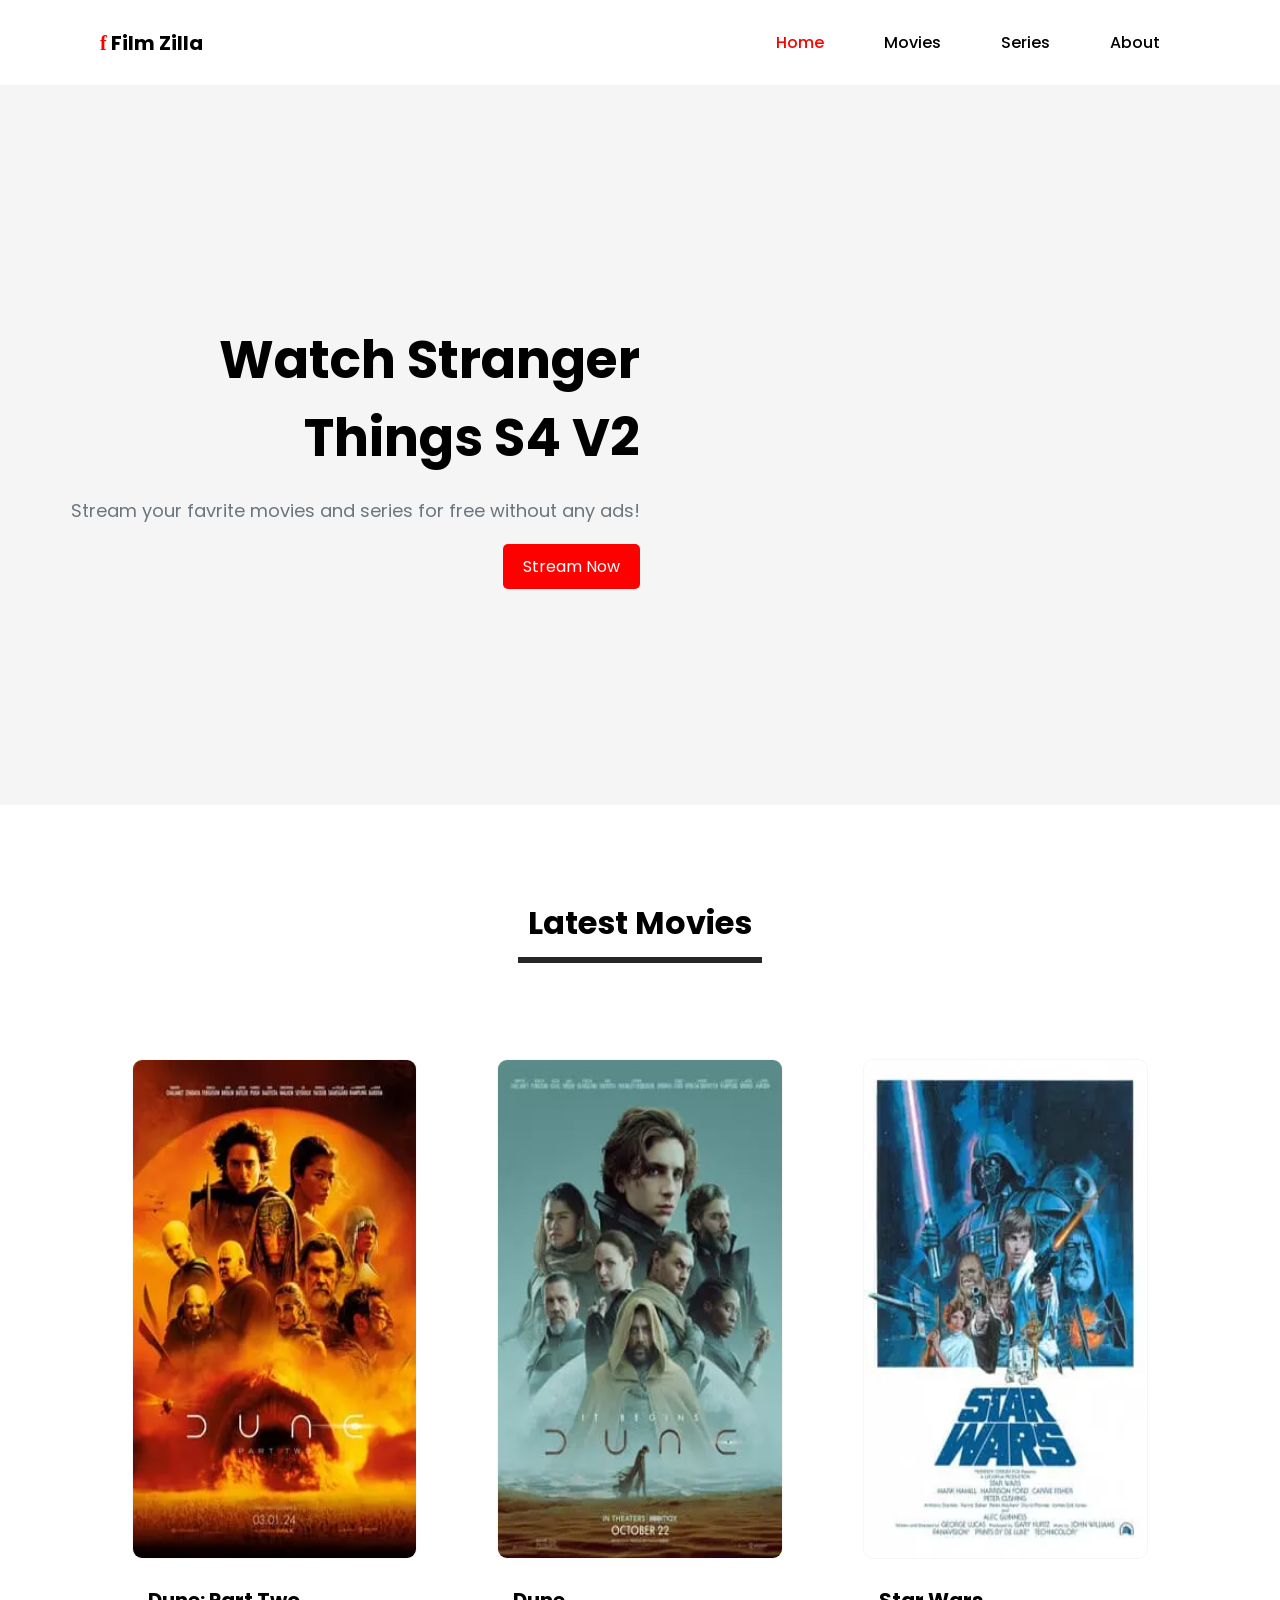
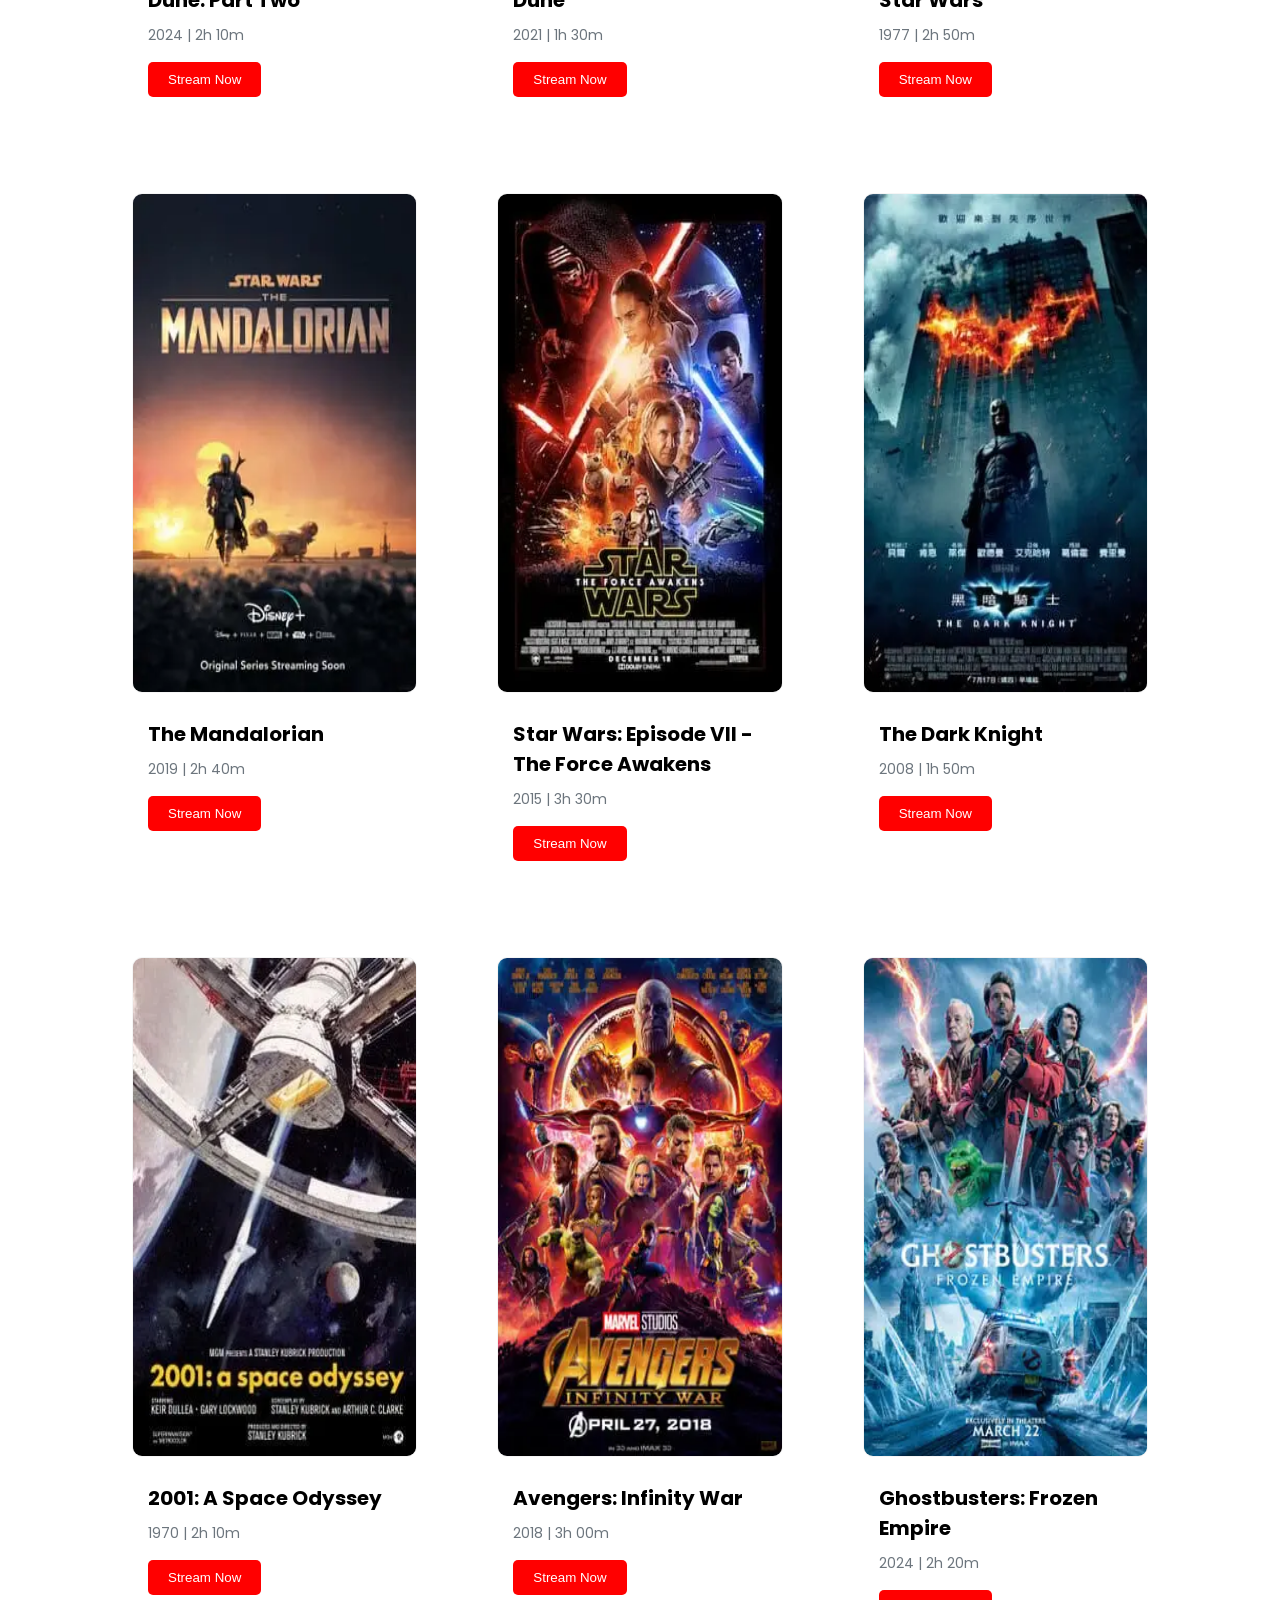
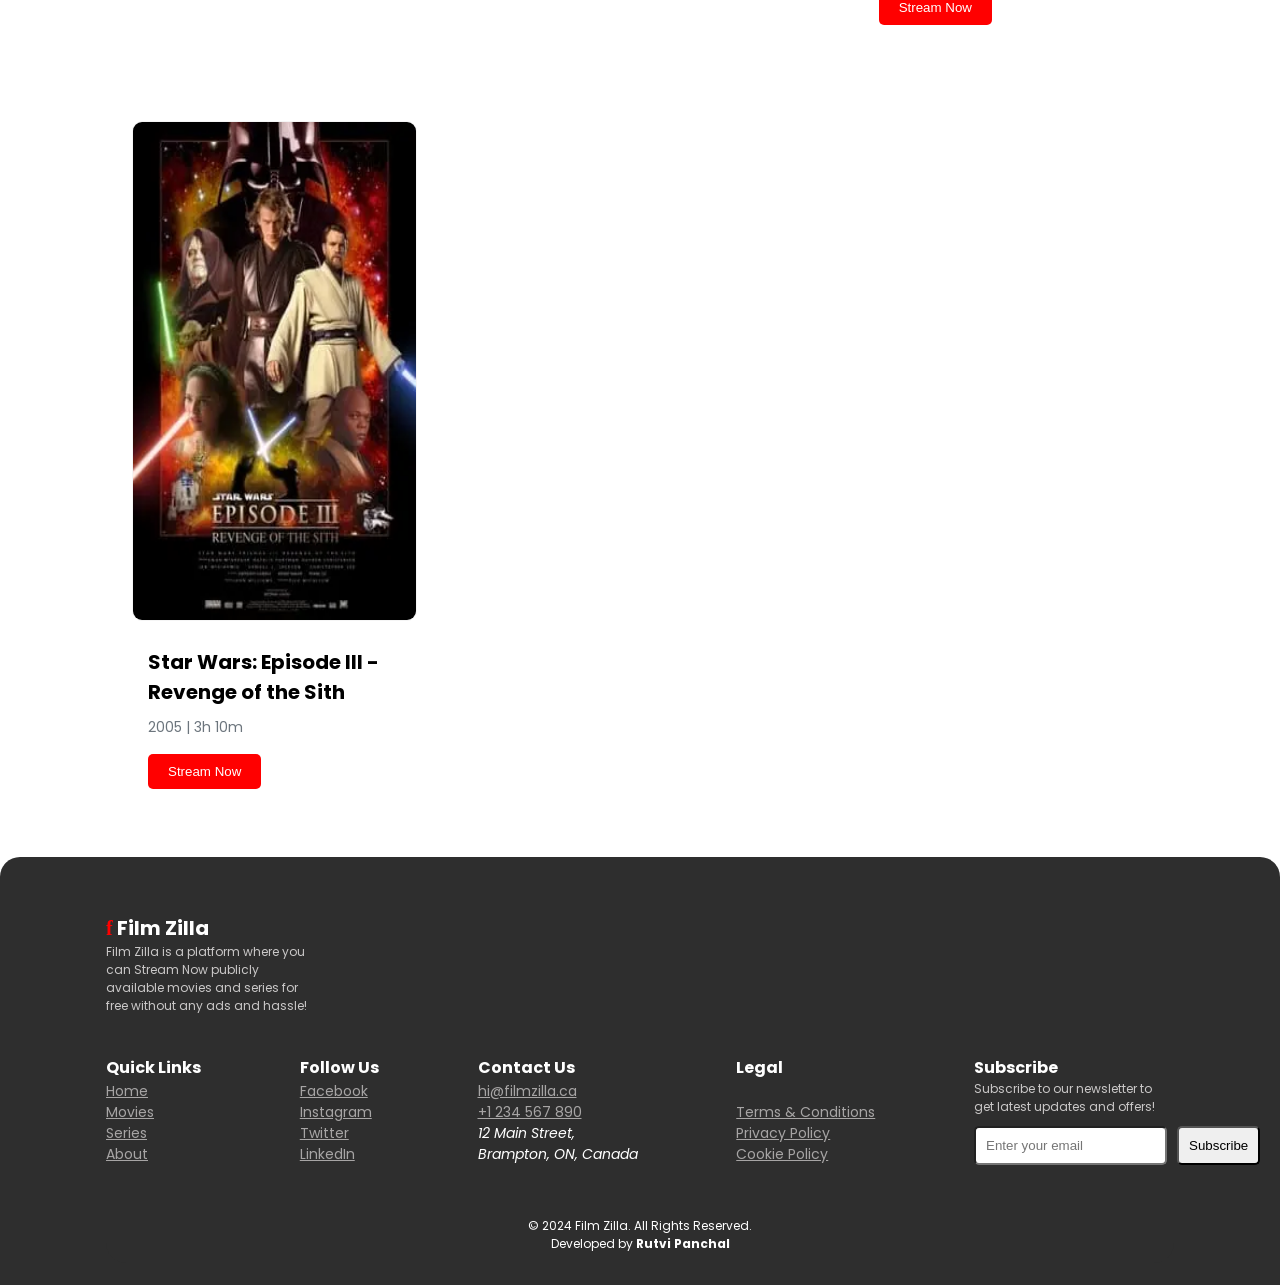
<file: index.html>
<!DOCTYPE html>
<html lang="en">
  <head>
    <meta charset="UTF-8" />
    <meta name="viewport" content="width=device-width, initial-scale=1.0" />
    <title>Film Zilla - File Website developed by Rutvi</title>
    <link rel="preconnect" href="https://fonts.googleapis.com" />
    <link rel="preconnect" href="https://fonts.gstatic.com" crossorigin />
    <link
      href="https://fonts.googleapis.com/css2?family=Poppins:ital,wght@0,100;0,200;0,300;0,400;0,500;0,600;0,700;0,800;0,900;1,100;1,200;1,300;1,400;1,500;1,600;1,700;1,800;1,900&display=swap"
      rel="stylesheet"
    />
    <link rel="stylesheet" href="css/style.css" />
    <link rel="stylesheet" href="css/index.css" />
  </head>
  <!-- to incorporate -->
  <!-- Movie List using CSS Grids -->
  <!-- header, main content, sidebar, footer -->
  <!-- one video thumbnail/trailer -->
  <!-- movie thumbnails -->
  <!-- Done -->
  <!-- Google Font : Done - Poppins-->
  <!-- Flexbox for Nav and footer: Done -->
  <!-- Repsonsive Navigation Menu: Done -->
  <body>
    <div style="position: sticky; top: 0%; z-index: 1;">
      <nav>
        <div class="logo">
          <span>f</span>
          Film Zilla
        </div>
        <ul class="nav-links">
          <li><a class="active" href="index.html">Home</a></li>
          <li><a href="#movies">Movies</a></li>
          <li><a href="series.html">Series</a></li>
          <li><a href="about.html">About</a></li>
        </ul>
      </nav>
    </div>
    
    <!-- idea -->
        <!-- first section video trailer with text on top -->
        <!-- movie list title in header -->
        <!-- then list of movies in grid in main -->
    <header>
      <section class="hero">
        <div class="hero-text">
          <h1>Watch Stranger Things S4 V2</h1>
          <p>Stream your favrite movies and series for free without any ads!
          </p>
          <a class="getStartBtn" href="#movies">Stream Now</a>
        </div>
        <div class="hero-video">
          <iframe src="https://www.youtube.com/embed/sBEvEcpnG7k?si=aeVvg1ktlimh3yWi&amp;controls=0&amp;autoplay=1" title="YouTube video player" frameborder="0" allow="accelerometer; autoplay; clipboard-write; encrypted-media; gyroscope; picture-in-picture; web-share" referrerpolicy="strict-origin-when-cross-origin" allowfullscreen></iframe>
        </div>
    </header>
    <main>
      <section class="movies" id="movies">
        <h2>Latest Movies</h2>
        <div class="movie-list">
          <div class="movie">
            <img src="images/dune2.webp" alt="Dune Part 2" />
            <div class="movie-info">
              <h3>Dune: Part Two</h3>
                <p>2024 | 2h 10m</p>
                <button>Stream Now</button>
            </div>
          </div>
          <div class="movie">
            <img src="images/Dune.webp" alt="Dune" />
            <div class="movie-info">
              <h3>Dune</h3>
              <p>2021 | 1h 30m</p>
              <button>Stream Now</button>
            </div>
          </div>
          <div class="movie">
            <img src="images/StarWars.webp" alt="Star Wars" />
              <div class="movie-info">
                <h3>Star Wars</h3>
                <p>1977 | 2h 50m</p>
                <button>Stream Now</button>
              </div>
            </div>
            <div class="movie">
              <img src="images/image4.webp" alt="The Mandalorian" />
              <div class="movie-info">
                <h3>The Mandalorian</h3>
                <p>2019 | 2h 40m</p>
                <button>Stream Now</button>
              </div>
            </div>
            <div class="movie">
              <img src="images/star-wars-force-awakens.webp" alt="Star wwars force awakens" />
              <div class="movie-info">
                <h3>Star Wars: Episode VII - The Force Awakens</h3>
                <p>2015 | 3h 30m</p>
                <button>Stream Now</button>
              </div>
            </div>
            <div class="movie">
              <img src="images/Dark-Knight.webp" alt="Dark Knight" />
              <div class="movie-info">
                <h3>The Dark Knight</h3>
                <p>2008 | 1h 50m</p>
                <button>Stream Now</button>
              </div>
            </div>
            <div class="movie">
              <img src="images/Space-Odyssey.webp" alt="Space Odyssey" />
              <div class="movie-info">
                <h3>2001: A Space Odyssey</h3>
                <p>1970 | 2h 10m</p>
                <button>Stream Now</button>
              </div>
            </div>
            <div class="movie">
              <img src="images/Avengers-Infinity-wars.webp" alt="Avengers Infinity Wars" />
              <div class="movie-info">
                <h3>Avengers: Infinity War</h3>
                <p>2018 | 3h 00m</p>
                <button>Stream Now</button>
              </div>
            </div>
            <div class="movie">
              <img src="images/Ghost-Busters.webp" alt="Ghostbusters" />
              <div class="movie-info">
                <h3>Ghostbusters: Frozen Empire</h3>
                <p>2024 | 2h 20m</p>
                <button>Stream Now</button>
              </div>
            </div>
            <div class="movie">
              <img src="images/Star-wars-Episode3.webp" alt="Star Wars Episode 3" />
              <div class="movie-info">
                <h3>Star Wars: Episode III - Revenge of the Sith </h3>
                <p>2005 | 3h 10m</p>
                <button>Stream Now</button>
              </div>
            </div>
    </main>
    <footer>
      <!-- footer -->
      <!--    - logo / branding -->
      <!--    - quick links -->
      <!--    - copyright banner -->
      <section class="">
        <div class="logo">
          <span>f</span>
          Film Zilla
        </div>
        <p class="footer_logo_description">
          Film Zilla is a platform where you can Stream Now publicly available
          movies and series for free without any ads and hassle!
        </p>
      </section>
      <!-- quick-links : column : mobile/smaller devices -->
      <!-- quick-links : row : laptop/bigger devices -->
      <section class="quick-links">
        <div class="footer-links">
          <h4>Quick Links</h4>
          <ul>
            <li><a href="index.html">Home</a></li>
            <li><a href="index.html#movies">Movies</a></li>
            <li><a href="series.html">Series</a></li>
            <li><a href="about.html">About</a></li>
          </ul>
        </div>
        <div class="footer-links">
          <h4>Follow Us</h4>
          <ul>
            <li><a href="#">Facebook</a></li>
            <li><a href="#">Instagram</a></li
            <li><a href="#">Twitter</a></li>
            <li><a href="#">LinkedIn</a></li>
          </ul>
        </div>
        <div class="footer-links">
          <h4>Contact Us</h4>
          <ul>
            <li>
              <!-- fake email -->
              <a href="mailto:hi@filmzilla.ca">
                hi@filmzilla.ca
              </a>
            </li>
            <li><a href="tel:+1234567890">+1 234 567 890</a></li>
            <li>
              <address>12 Main Street, <br />Brampton, ON, Canada</address>
            </li>
          </ul>
        </div>
        <div class="footer-links">
          <h4>Legal</h4>
          <ul>
            <li><a href="#">Terms & Conditions</a></li>
            <li><a href="#">Privacy Policy</a></li>
            <li><a href="#">Cookie Policy</a></li>
          </ul>
        </div>
        <div class="footer-links subscription-box">
          <!-- dummy email subscription -->
          <h4>Subscribe</h4>
          <p>Subscribe to our newsletter to get latest updates and offers!</p>
          <form action="">
            <input
              class="form-inputs"
              type="email"
              placeholder="Enter your email"
            />
            <button class="form-inputs" type="submit">Subscribe</button>
          </form>
        </div>
      </section>
      <section class="copy-right">
        <p>
          &copy; 2024 Film Zilla. All Rights Reserved. <br />Developed by
          <strong>Rutvi Panchal</strong>
          <!-- Developed, Desgined, Owned by Rutvi Panchal -->
        </p>
      </section>
    </footer>
  </body>
</html>
</file>
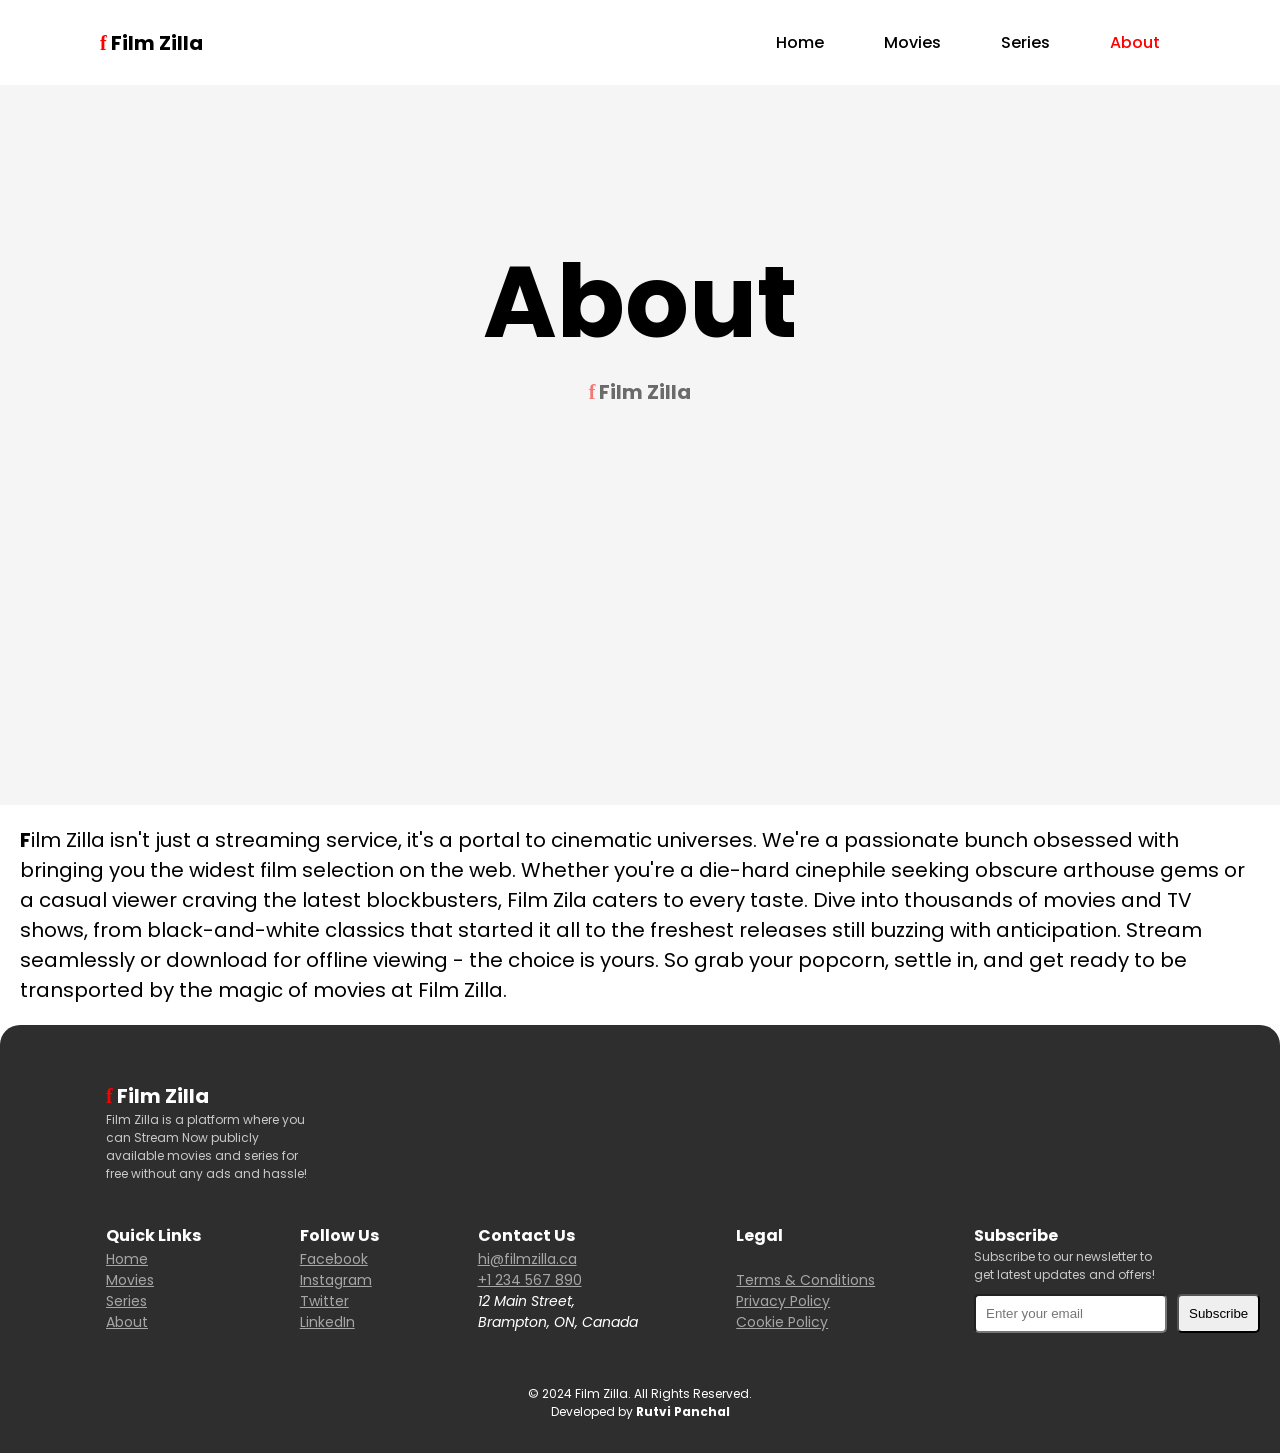
<file: about.html>
<!DOCTYPE html>
<html lang="en">
    <head>
        <meta charset="UTF-8" />
        <meta name="viewport" content="width=device-width, initial-scale=1.0" />
        <title>Film Zilla - File Website developed by Rutvi</title>
        <link rel="preconnect" href="https://fonts.googleapis.com" />
        <link rel="preconnect" href="https://fonts.gstatic.com" crossorigin />
        <link
        href="https://fonts.googleapis.com/css2?family=Poppins:ital,wght@0,100;0,200;0,300;0,400;0,500;0,600;0,700;0,800;0,900;1,100;1,200;1,300;1,400;1,500;1,600;1,700;1,800;1,900&display=swap"
        rel="stylesheet"
        />
        <link rel="stylesheet" href="css/style.css" />
        <link rel="stylesheet" href="css/about.css" />
    </head>
    <body>
    <nav>
        <div class="logo">
          <span>f</span>
          Film Zilla
        </div>
        <ul class="nav-links">
          <li><a  href="index.html">Home</a></li>
          <li><a href="index.html#movies">Movies</a></li>
          <li><a href="series.html">Series</a></li>
          <li><a class="active" href="about.html">About</a></li>
        </ul>
    </nav>
    <header>
        <div><h1>About</h1>
        </div>
        <div class="about-logo">
            <span>f</span>
            Film Zilla
        </div> 
    </header>
    <main>
      <section class="about1">
        <div class="about2">
          <p>
            <b>F</b>ilm Zilla isn't just a streaming service, it's a portal to cinematic universes. 
            We're a passionate bunch obsessed with bringing you the widest film selection on the web. 
            Whether you're a die-hard cinephile seeking obscure arthouse gems or a casual viewer craving the latest blockbusters, Film Zila caters to every taste. 
            Dive into thousands of movies and TV shows, from black-and-white classics that started it all to the freshest releases still buzzing with anticipation. 
            Stream seamlessly or download for offline viewing - the choice is yours. 
            So grab your popcorn, settle in, and get ready to be transported by the magic of movies at Film Zilla.
          </p>
        </div>
      </section>
    </main>
    <!-- footer -->
    <!--    - logo / branding -->
    <!--    - quick links -->
    <!--    - copyright banner -->
    <footer>
        <section class="">
            <div class="logo">
                <span>f</span>
                Film Zilla
            </div>
            <p class="footer_logo_description">
                Film Zilla is a platform where you can Stream Now publicly available
                movies and series for free without any ads and hassle!
            </p>
        </section>
        <!-- quick-links : column : mobile/smaller devices -->
        <!-- quick-links : row : laptop/bigger devices -->
        <section class="quick-links">
            <div class="footer-links">
                <h4>Quick Links</h4>
                <ul>
                    <li><a href="index.html">Home</a></li>
                    <li><a href="movies.html">Movies</a></li>
                    <li><a href="series.html">Series</a></li>
                    <li><a href="about.html">About</a></li>
                </ul>
            </div>
            <div class="footer-links">
                <h4>Follow Us</h4>
                <ul>
                    <li><a href="#">Facebook</a></li>
                    <li><a href="#">Instagram</a></li>
                    <li><a href="#">Twitter</a></li>
                    <li><a href="#">LinkedIn</a></li>
                </ul>
            </div>
            <div class="footer-links">
                <h4>Contact Us</h4>
                <ul>
                    <li>
                      <!-- fake email -->
                      <a href="mailto:hi@filmzilla.ca">
                        hi@filmzilla.ca
                      </a>
                    </li>
                    <li><a href="tel:+1234567890">+1 234 567 890</a></li>
                    <li>
                      <address>12 Main Street, <br />Brampton, ON, Canada</address>
                    </li>
                  </ul>
                </div>
                <div class="footer-links">
                  <h4>Legal</h4>
                  <ul>
                    <li><a href="#">Terms & Conditions</a></li>
                    <li><a href="#">Privacy Policy</a></li>
                    <li><a href="#">Cookie Policy</a></li>
                  </ul>
                </div>
                <div class="footer-links subscription-box">
                  <!-- dummy email subscription -->
                  <h4>Subscribe</h4>
                  <p>Subscribe to our newsletter to get latest updates and offers!</p>
                  <form action="">
                    <input
                      class="form-inputs"
                      type="email"
                      placeholder="Enter your email"
                    />
                    <button class="form-inputs" type="submit">Subscribe</button>
                  </form>
                </div>
              </section>
              <section class="copy-right">
                <p>
                  &copy; 2024 Film Zilla. All Rights Reserved. <br />Developed by
                  <strong>Rutvi Panchal</strong>
                  <!-- Developed, Desgined, Owned by Rutvi Panchal -->
                </p>
              </section>
            </footer>
    </body>
    </html>
</file>
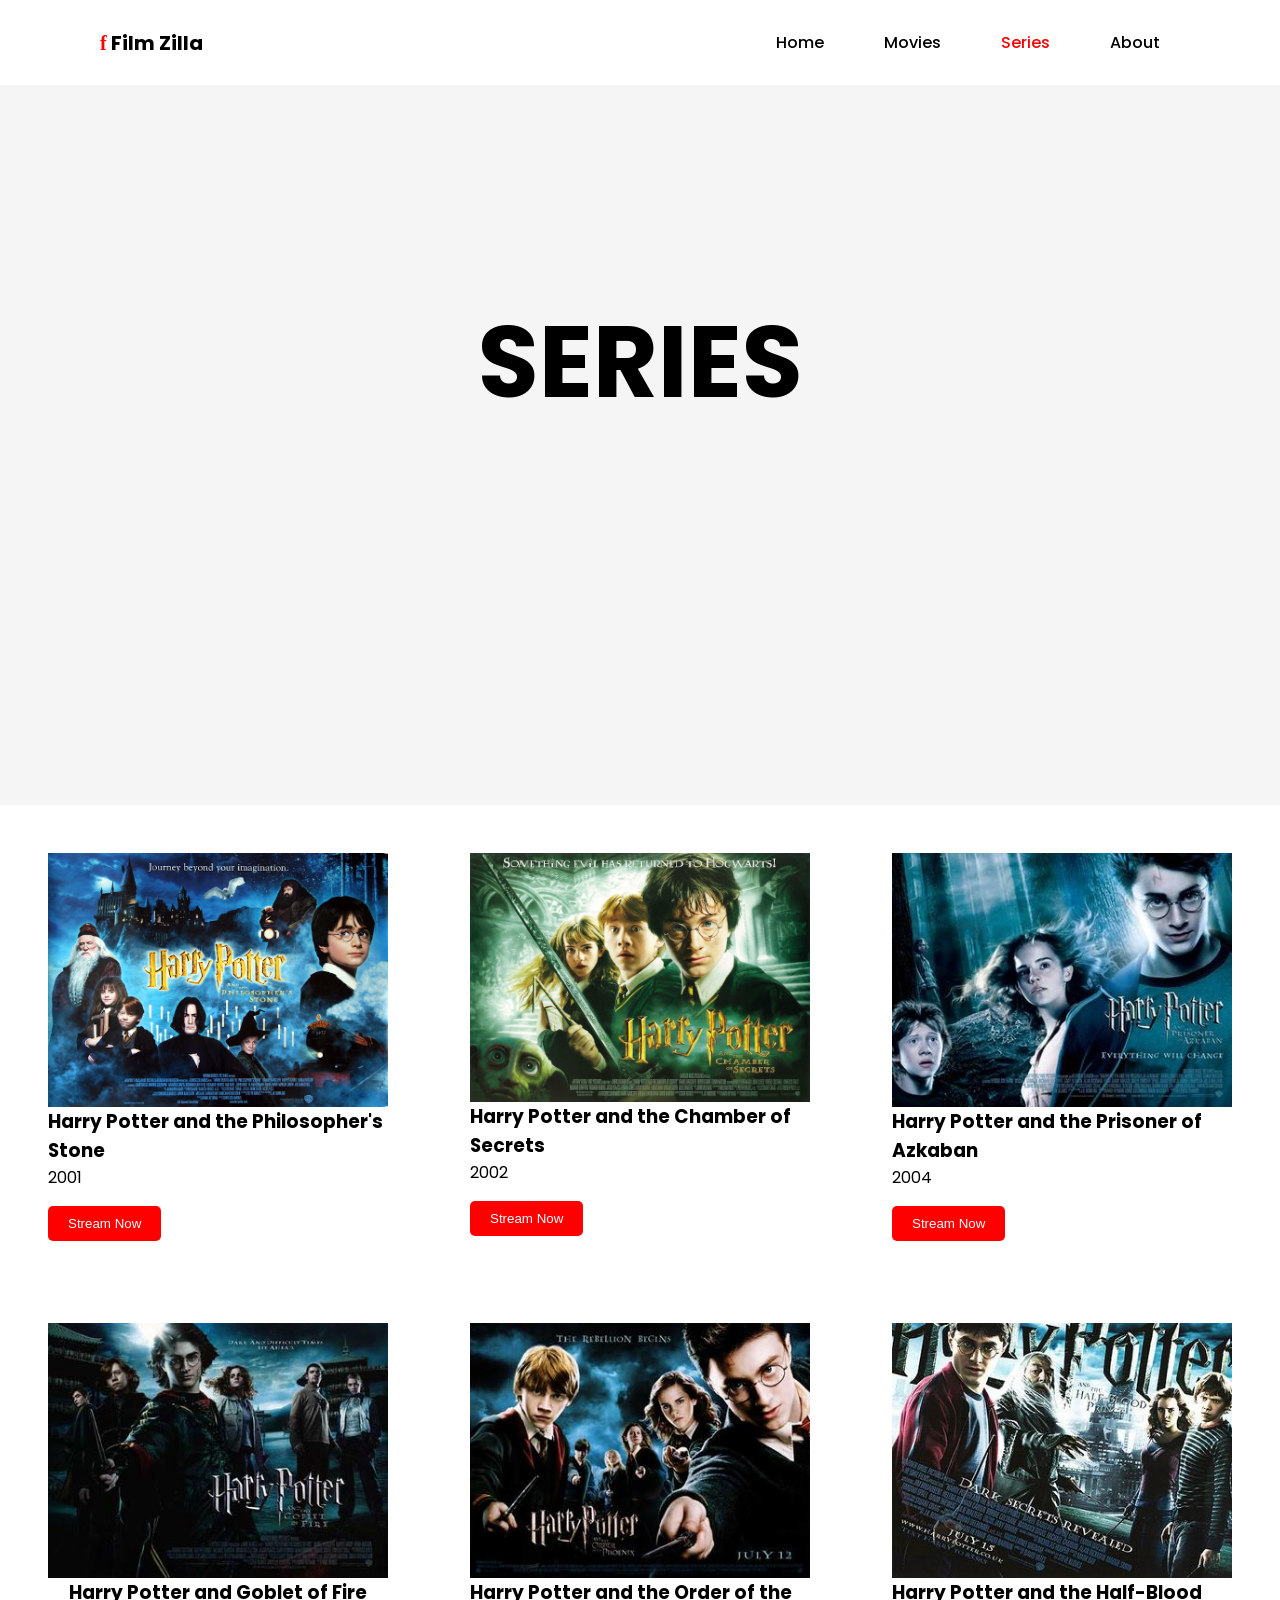
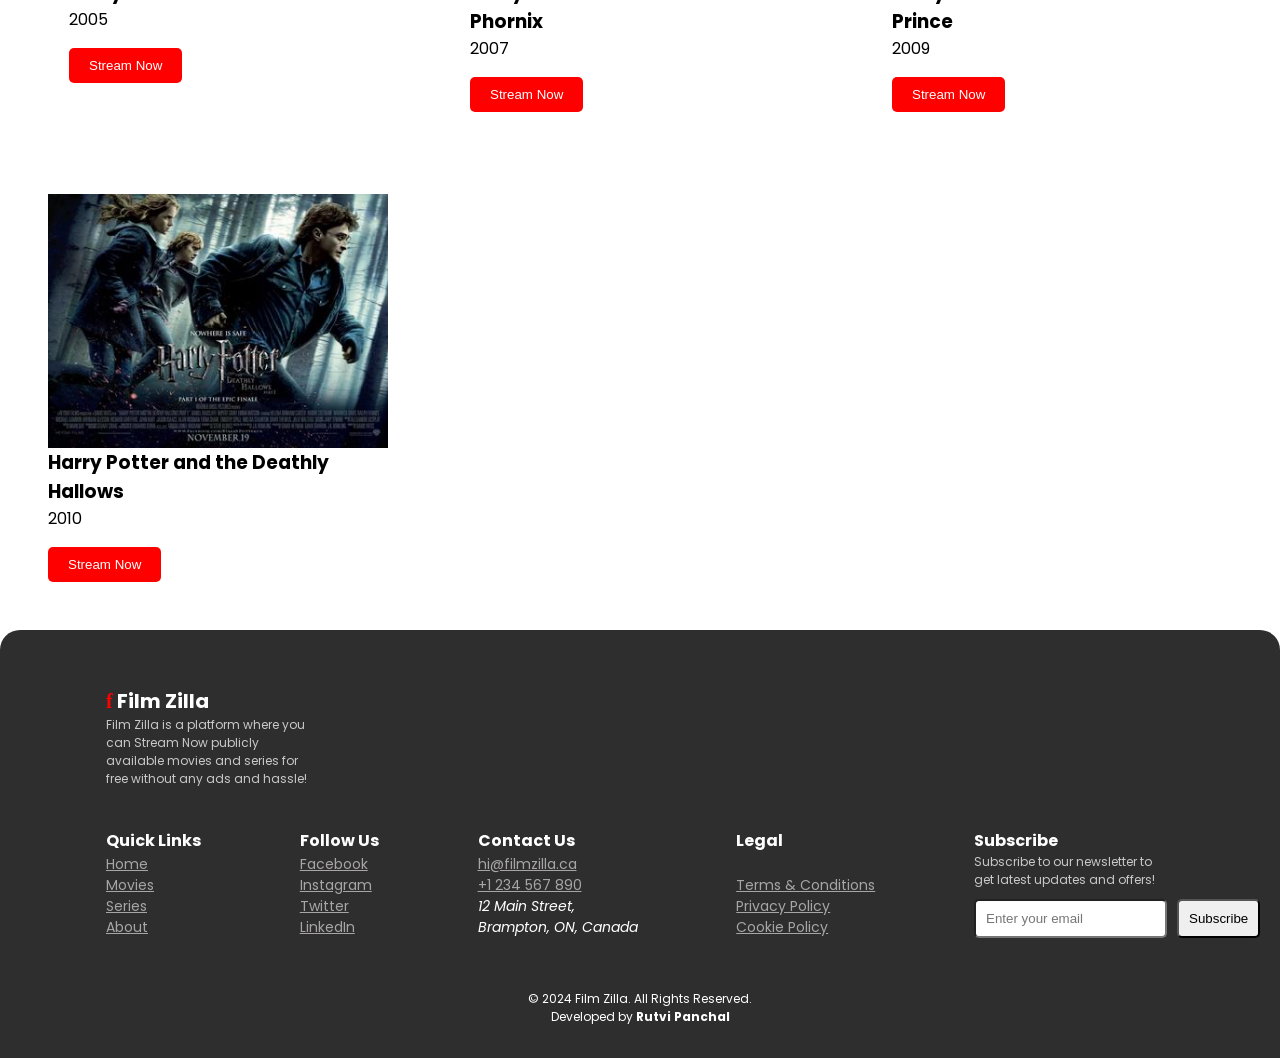
<file: series.html>
<!DOCTYPE html>
<html lang="en">
    <head>
        <meta charset="UTF-8" />
        <meta name="viewport" content="width=device-width, initial-scale=1.0" />
        <title>Film Zilla - File Website developed by Rutvi</title>
        <link rel="preconnect" href="https://fonts.googleapis.com" />
        <link rel="preconnect" href="https://fonts.gstatic.com" crossorigin />
        <link
        href="https://fonts.googleapis.com/css2?family=Poppins:ital,wght@0,100;0,200;0,300;0,400;0,500;0,600;0,700;0,800;0,900;1,100;1,200;1,300;1,400;1,500;1,600;1,700;1,800;1,900&display=swap"
        rel="stylesheet"
        />
        <link rel="stylesheet" href="css/style.css" />
        <link rel="stylesheet" href="css/series.css" />
    </head>
    <body>
    <nav>
        <div class="logo">
          <span>f</span>
          Film Zilla
        </div>
        <ul class="nav-links">
          <li><a  href="index.html">Home</a></li>
          <li><a href="index.html#movies">Movies</a></li>
          <li><a class="active" href="series.html">Series</a></li>
          <li><a href="about.html">About</a></li>
        </ul>
    </nav>
      
    <!-- idea -->
    <!-- sesries list title in header -->
    <!-- then list of series in grid in main -->
    <header>
        <div><h1>SERIES</h1>
        </div> 
        </header>
        <main>
            <section class="series-main">
              <div class="series-list">
                <div class="series">
                  <img src="images/harrypotter1 .jpg" alt="HarryPotter1">
                  <div class="series-info">
                    <h3>Harry Potter and the Philosopher's Stone</h3>
                    <p>2001</p>
                    <button href="#">Stream Now</button>
                  </div>
                </div>
                <div class="series">
                  <img src="images/harrypotter2.jpg" alt="HarryPotter2">
                  <div class="series-info">
                    <h3>Harry Potter and the Chamber of Secrets</h3>
                    <p>2002</p>
                    <button href="#">Stream Now</button>
                  </div>
                </div>  
                <div class="series">
                  <img src="images/harrypotter3.jpg" alt="HarryPotter3">
                  <div class="series-info">
                    <h3>Harry Potter and the Prisoner of Azkaban</h3>
                    <p>2004</p>
                    <button href="#">Stream Now</button>
                  </div>
                </div>
                <div class="series">
                  <img src="images/harrypotter4.jpg" alt="HarryPotter4">
                  <div class="series-info">
                    <h3>Harry Potter and Goblet of Fire</h3>
                    <p>2005</p>
                    <button href="#">Stream Now</button>
                  </div>
                </div>
                <div class="series">
                  <img src="images/harrypotter5.jpg" alt="HarryPotter5">
                  <div class="series-info">
                    <h3>Harry Potter and the Order of the Phornix</h3>
                    <p>2007</p>
                    <button href="#">Stream Now</button>
                  </div>
                </div>
                <div class="series">
                  <img src="images/harrypotter6.jpg" alt="HarryPotter6">
                  <div class="series-info">
                    <h3>Harry Potter and the Half-Blood Prince</h3>
                    <p>2009</p>
                    <button href="#">Stream Now</button>
                  </div>
                </div>
                <div class="series">
                  <img src="images/harrypotter7.jpg" alt="HarryPotter7">
                  <div class="series-info">
                    <h3>Harry Potter and the Deathly Hallows</h3>
                    <p>2010</p>
                    <button href="#">Stream Now</button>
                  </div>
                </div>
              </div>        
            </section>
        </main>
        <footer>
            <!-- footer -->
            <!--    - logo / branding -->
            <!--    - quick links -->
            <!--    - copyright banner -->
            <section class="">
              <div class="logo">
                <span>f</span>
                Film Zilla
              </div>
              <p class="footer_logo_description">
                Film Zilla is a platform where you can Stream Now publicly available
                movies and series for free without any ads and hassle!
              </p>
            </section>
            <!-- quick-links : column : mobile/smaller devices -->
            <!-- quick-links : row : laptop/bigger devices -->
            <section class="quick-links">
              <div class="footer-links">
                <h4>Quick Links</h4>
                <ul>
                  <li><a href="index.html">Home</a></li>
                  <li><a href="movies.html">Movies</a></li>
                  <li><a href="series.html">Series</a></li>
                  <li><a href="about.html">About</a></li>
                </ul>
              </div>
              <div class="footer-links">
                <h4>Follow Us</h4>
                <ul>
                  <li><a href="#">Facebook</a></li>
                  <li><a href="#">Instagram</a></li>
                  <li><a href="#">Twitter</a></li>
                  <li><a href="#">LinkedIn</a></li>
                </ul>
              </div>
              <div class="footer-links">
                <h4>Contact Us</h4>
                <ul>
                  <li>
                    <!-- fake email -->
                    <a href="mailto:hi@filmzilla.ca">
                      hi@filmzilla.ca
                    </a>
                  </li>
                  <li><a href="tel:+1234567890">+1 234 567 890</a></li>
                  <li>
                    <address>12 Main Street, <br />Brampton, ON, Canada</address>
                  </li>
                </ul>
              </div>
              <div class="footer-links">
                <h4>Legal</h4>
                <ul>
                  <li><a href="#">Terms & Conditions</a></li>
                  <li><a href="#">Privacy Policy</a></li>
                  <li><a href="#">Cookie Policy</a></li>
                </ul>
              </div>
              <div class="footer-links subscription-box">
                <!-- dummy email subscription -->
                <h4>Subscribe</h4>
                <p>Subscribe to our newsletter to get latest updates and offers!</p>
                <form action="">
                  <input
                    class="form-inputs"
                    type="email"
                    placeholder="Enter your email"
                  />
                  <button class="form-inputs" type="submit">Subscribe</button>
                </form>
              </div>
            </section>
            <section class="copy-right">
              <p>
                &copy; 2024 Film Zilla. All Rights Reserved. <br />Developed by
                <strong>Rutvi Panchal</strong>
                <!-- Developed, Desgined, Owned by Rutvi Panchal -->
              </p>
            </section>
          </footer>
  </body>
  </html>
</file>
<file: css/style.css>
* {
  margin: 0;
  padding: 0;
  box-sizing: border-box;
  scroll-behavior: smooth;
  transition: 400ms;
}

body {
  font-family: "Poppins", sans-serif;
}

.logo {
  min-width: fit-content;
  margin-bottom: 10px;
  font-size: 20px;
  font-weight: 700;
}
.logo span {
  color: red;
  font-family: cursive;
}

nav {
  display: flex;
  flex-direction: column;
  align-items: center;
  /* padding: 20px 100px; */
  padding: 20px 10px;
  background-color: #fff;
}

nav ul {
  width: 100%;
  display: flex;
  flex-direction: row;
  align-items: center;
  list-style: none;
  padding: 5px;
  gap: 5px;
}

nav ul li {
  width: 100%;
  text-align: center;
  margin: 10px 0;
}

nav ul li a {
  text-decoration: none;
  color: #000;
  background-color: #f5f5f5;
  font-weight: 500;
  padding: 10px 20px;
  display: block;
  border-radius: 5px;
  transition: 0.3s;
}

nav ul li a.active {
  color: red;
  /* color: #fff; */
}

nav ul li a:hover {
  background-color: red;
  color: #fff;
}



/* footer css */
footer {
  background-color: rgb(46, 46, 46);
  color: #fff;
  padding: 24px 32px 10px 32px;
  border-radius: 20px 20px 0 0;
  display: flex;
  flex-direction: column;
  gap: 20px;
  justify-content: space-between;
}

footer .footer_logo_description {
  color: #cac8c8;
  font-size: 12px;
}

footer .quick-links {
  margin-top: 20px;
  display: flex;
  flex-direction: column;
  gap: 20px;
  justify-content: space-between;
}

footer .footer-links {
  display: flex;
  flex-direction: column;
  justify-content: space-between;
}

footer .footer-links ul {
  list-style: none;
  display: flex;
  flex-direction: column;
  font-size: 14px;
}

footer .footer-links a {
  color: #a7a5a5;
  text-decoration: underline;
}

footer .footer-links a:hover {
  color: #fff;
}

footer .subscription-box form {
  display: flex;
  flex-direction: row;
  gap: 10px;
}

footer .subscription-box .form-inputs {
  padding: 10px;
  border-radius: 5px;
  margin-top: 10px;
}

footer .subscription-box p {
  font-size: 14px;
  color: #cac8c8;
}

footer .copy-right {
  margin-top: 22px;
  font-size: 12px;
  background-color: rgb(46, 46, 46);
  color: #fff;
  padding: 10px 32px;
  border-radius: 0 0 20px 20px;
  text-align: center;
}

/* media query for desktop */
@media (min-width: 700px) {
  /* navbar css starts */
  .logo {
    margin-bottom: 0;
  }

  nav {
    flex-direction: row;
    justify-content: space-between;
    padding: 20px 100px;
    gap: 80px;
  }

  nav ul {
    width: min-content;
    /* background-color: #f5f5f5; */
    border-radius: 5px;
    flex-direction: row;
    padding: 0;
    gap: 20px;
  }

  nav ul li {
    margin: 0;
  }

  nav ul li a {
    background-color: transparent;
    color: #000;
    font-weight: 500;
    padding: 10px 20px;
  }

  
  /* footer css starts */
  footer {
    padding: 56px 106px 22px 106px;
  }

  footer .footer_logo_description {
    max-width: 20%;
  }

  footer .quick-links {
    flex-direction: row;
  }

  footer .subscription-box {
    max-width: 200px;
  }

  footer .subscription-box p {
    font-size: 12px;
  }
}
</file>
<file: css/index.css>
/* header css */

header {
  height: 80vh;
  width: 100%;
  background-color: #f5f5f5;
  padding: 20px 32px;
}

header .hero {
  display: flex;
  flex-direction: column-reverse;
  justify-content: center;
  align-items: center;
}

header .hero-text {
  margin-top: 20px;
  display: flex;
  flex-direction: column;
  align-items: center;
}

header .hero-text h1 {
  font-size: 42px;
  text-align: center;
}

header .hero-text p {
  font-size: 16px;
  margin-top: 20px;
  text-align: center;
  color: #6c757d;
}

header .hero-text .getStartBtn {
  margin-top: 20px;
  padding: 10px 20px;
  border: none;
  background-color: red;
  color: #fff;
  border-radius: 5px;
  cursor: pointer;
  text-decoration: none;
}

header .hero-text .getStartBtn:hover {
  background-color: #ce0707;
}

header .hero-video {
  width: 100%;
  height: 80%;
  margin-top: 20px;
  display: flex;
  justify-content: center;
}

header .hero-video iframe {
  width: 100%;
  height: 200px;
}

/* main movies section */

.movies h2 {
  padding: 10px;
  font-size: 32px;
  margin: 4rem auto;
  width: fit-content;
  border-bottom: 6px solid #272727;
}

.movies .movie-list {
  display: grid;
  /* 6 columns grid */
  grid-template-columns: auto;
  gap: 60px;
  padding: 2rem;
}

.movie {
  background-color: #fff;
  overflow: hidden;
  display: flex;
  flex-direction: column;
  align-items: center;
  /*prevents the movie posters from overflowing from the conatiner*/
}

.movie:hover {
  transform: scale(1.05);
  /*zoom a little bit on hover*/
}

.movie img {
  width: 80%;
  height: 400px;
  border: 1px solid #f5f5f5;
  object-fit: fill;
  border-radius: 10px;
}

.movie .movie-info {
  padding: 1rem 3rem;
  width: 100%;
  height: fit-content;
}

.movie .movie-info h3 {
  font-size: 20px;
  /* height: 100px; */
  margin: 10px 0;
}

.movie .movie-info p {
  font-size: 14px;
  color: #6c757d;
}

.movie .movie-info button {
  margin-top: 1rem;
  padding: 10px 20px;
  border: none;
  background-color: red;
  color: #fff;
  border-radius: 5px;
  cursor: pointer;
  text-decoration: none;
}


/* media query for desktop */
@media (min-width: 700px) {

  /* header css */
  header .hero {
    height: 100%;
    flex-direction: row;
    justify-content: space-between;
    align-items: center;
    gap: 20px;
  }

  header .hero-text {
    max-width: 50%;
    align-items: flex-end;
  }

  header .hero-text h1 {
    font-size: 52px;
    text-align: right;
    max-width: 70%;
  }

  header .hero-text p {
    font-size: 18px;
    text-align: right;
  }

  header .hero-video {
    width: 50%;
    height: 100%;
    margin-top: 0;
    align-items: center;
  }

  header .hero-video iframe {
    width: 100%;
    height: 70%;
  }

  /* main movies css */
  .movies {
    padding: 20px 100px;
    /* background-color: red; */
  }

  .movie .movie-info {
    padding: 1rem;
  }

  .movies .movie-list {
    gap: 80px;
    grid-template-columns: auto auto auto;
  }

  .movie img {
    width: 100%;
    height: 500px;
  }

}
</file>
<file: css/about.css>
header {
    height: 80vh;
    width: 100%;
    background-color: #f5f5f5;
    padding: 20px 32px;
}
header h1 {
    overflow: hidden;
    display: flex;
    flex-direction: column;
    text-align: center;
    margin-top: 10%;
    font-size: 100px;
}
.about-logo{
    min-width: fit-content;
    margin-bottom: 10px;
    font-size: 20px;
    font-weight: 700;
    text-align: center;
    color: #6b6b6b;
}
.about-logo span {
    color: rgb(245, 120, 120);
    font-family: cursive;
}
.about2 {
    padding: 20px;
    font-size: 20px;
}
</file>
<file: css/series.css>
header {
    height: 80vh;
    width: 100%;
    background-color: #f5f5f5;
    padding: 20px 32px;
}
header h1 {
    overflow: hidden;
    display: flex;
    flex-direction: column;
    text-align: center;
    margin-top: 15%;
    font-size: 100px;
}
/*main series section*/
  .series-main .series-list{
    display: grid; 
    grid-template-columns: auto;
    gap: 60px;
    padding: 2rem;
}
.series{
    background-color: #fff;
    overflow: hidden;
    display: flex;
    flex-direction: column;
    align-items: center;
    /*prevents the series posters from overflowing from the conatiner*/
}
.series:hover{
    transform: scale(1.05); /*zoom a little bit on hover*/
}
.series-info button {
    margin-top: 1rem;
    padding: 10px 20px;
    border: none;
    background-color: red;
    color: #fff;
    border-radius: 5px;
    cursor: pointer;
    text-decoration: none;
}
/* media query for desktop */
@media (min-width: 700px) {
  .series-main .series-list{
    gap: 50px;
    grid-template-columns: auto auto auto;
  } 
  .series{
    padding: 1rem;
    width: 100%;
  }
  .series img {
    width: 100%;
  }
}
</file>
